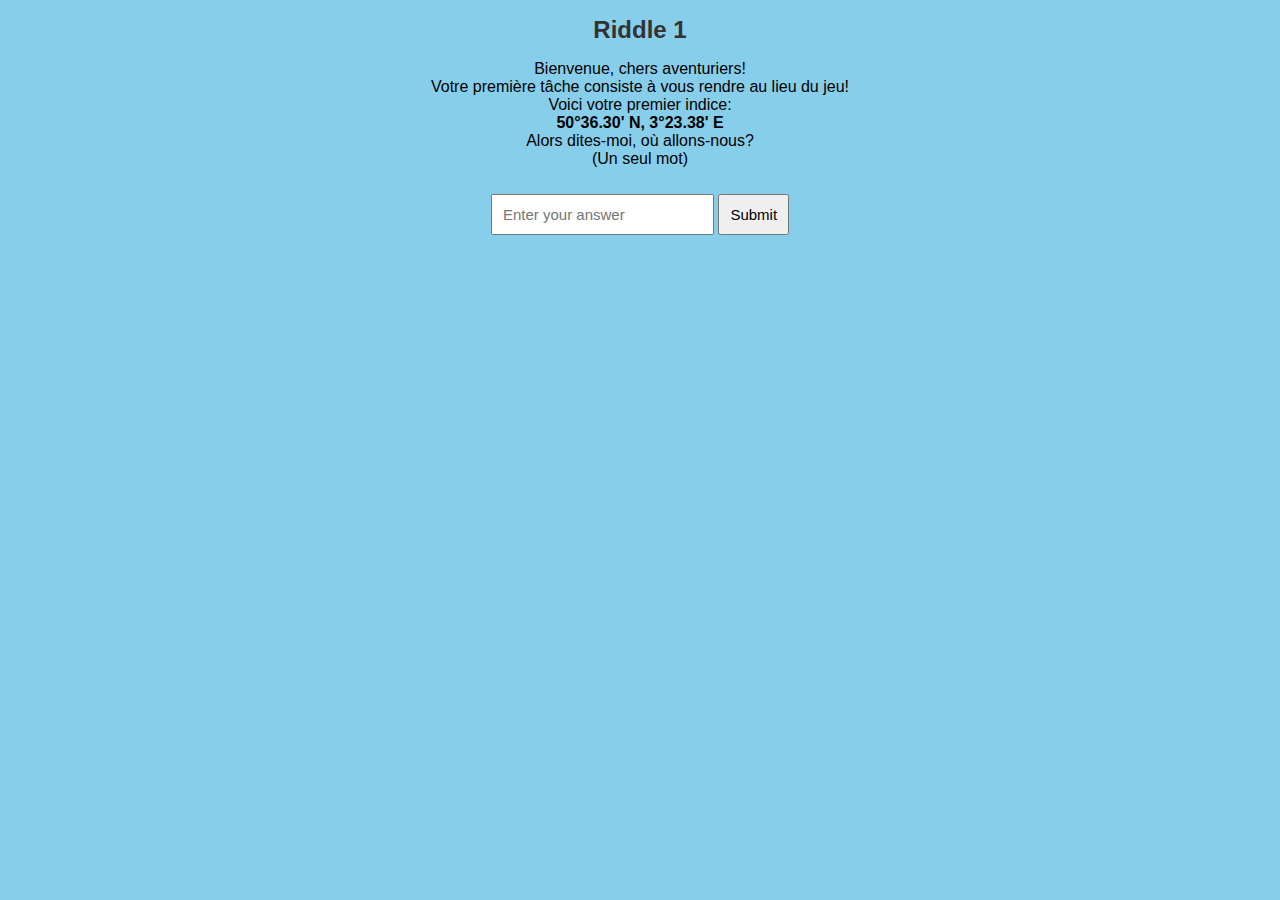
<file: index.html>
<!DOCTYPE html>
<html lang="en">
<head>
    <meta charset="UTF-8">
    <meta name="viewport" content="width=device-width, initial-scale=1.0">
    <title>Riddle 1</title>
    <link rel="stylesheet" href="style.css">
    <script>
        function checkAnswer() {
            const answer = document.getElementById("answer").value.toLowerCase().trim();
            const correctAnswer = "tournai"; // Change this for each riddle
            
            if (answer === correctAnswer) {
                window.location.href = "riddle2.html"; // Move to next riddle
            } else {
                alert("Mauvaise réponse, réessayez!");
            }
        }
    </script>
</head>
<body>
    <h1>Riddle 1</h1>
    <p>Bienvenue, chers aventuriers!<br>
       Votre première tâche consiste à vous rendre au lieu du jeu!<br>
        Voici votre premier indice:<br>
        <strong>50°36.30' N, 3°23.38' E</strong><br>
      Alors dites-moi, où allons-nous?<br>
    (Un seul mot)</p>

    <input type="text" id="answer" placeholder="Enter your answer">
    <button onclick="checkAnswer()">Submit</button>
</body>
</html>
</file>
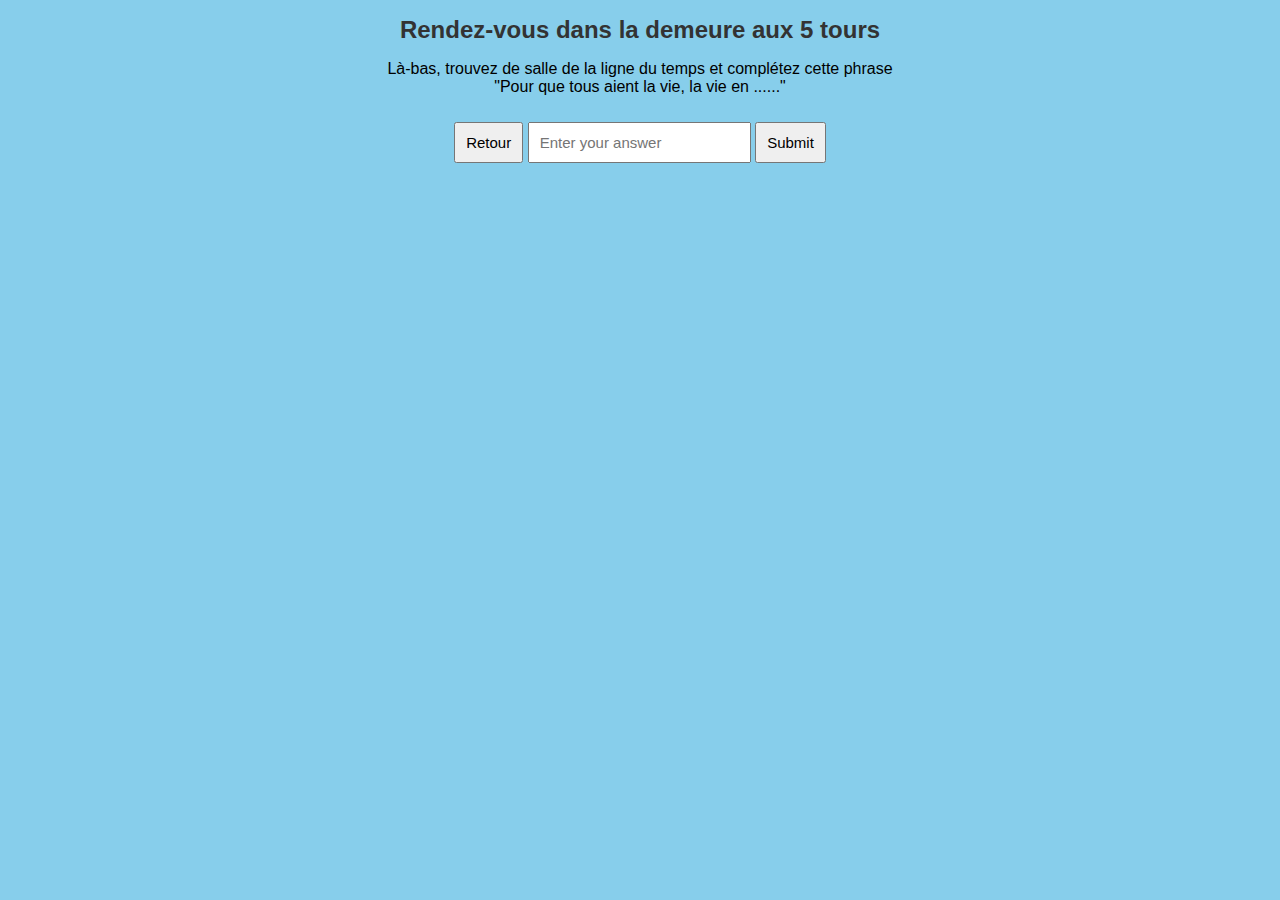
<file: cathédrale.html>
<!DOCTYPE html>
<html lang="en">
<head>
    <meta charset="UTF-8">
    <meta name="viewport" content="width=device-width, initial-scale=1.0">
    <title>Riddle 1</title>
    <link rel="stylesheet" href="style.css">
    <script>
        function checkAnswer() {
            const answer = document.getElementById("answer").value.toLowerCase().trim();
            const correctAnswer = "abondance"; // Change this for each riddle
            
            if (answer === correctAnswer) {
                window.location.href = "riddle2.html"; // Move to next riddle
            } else {
                alert("Mauvaise réponse, réessayez!");
            }
        }
    </script>
</head>
<body>
    <h1>Rendez-vous dans la demeure aux 5 tours</h1>
    <p>Là-bas, trouvez de salle de la ligne du temps et complétez cette phrase<br>
      "Pour que tous aient la vie, la vie en ......"<br>
     </p>
  
 <button onclick="window.location.href='pont.html'">Retour</button>    
    <input type="text" id="answer" placeholder="Enter your answer">
    <button onclick="checkAnswer()">Submit</button>
</body>
</html>
</file>
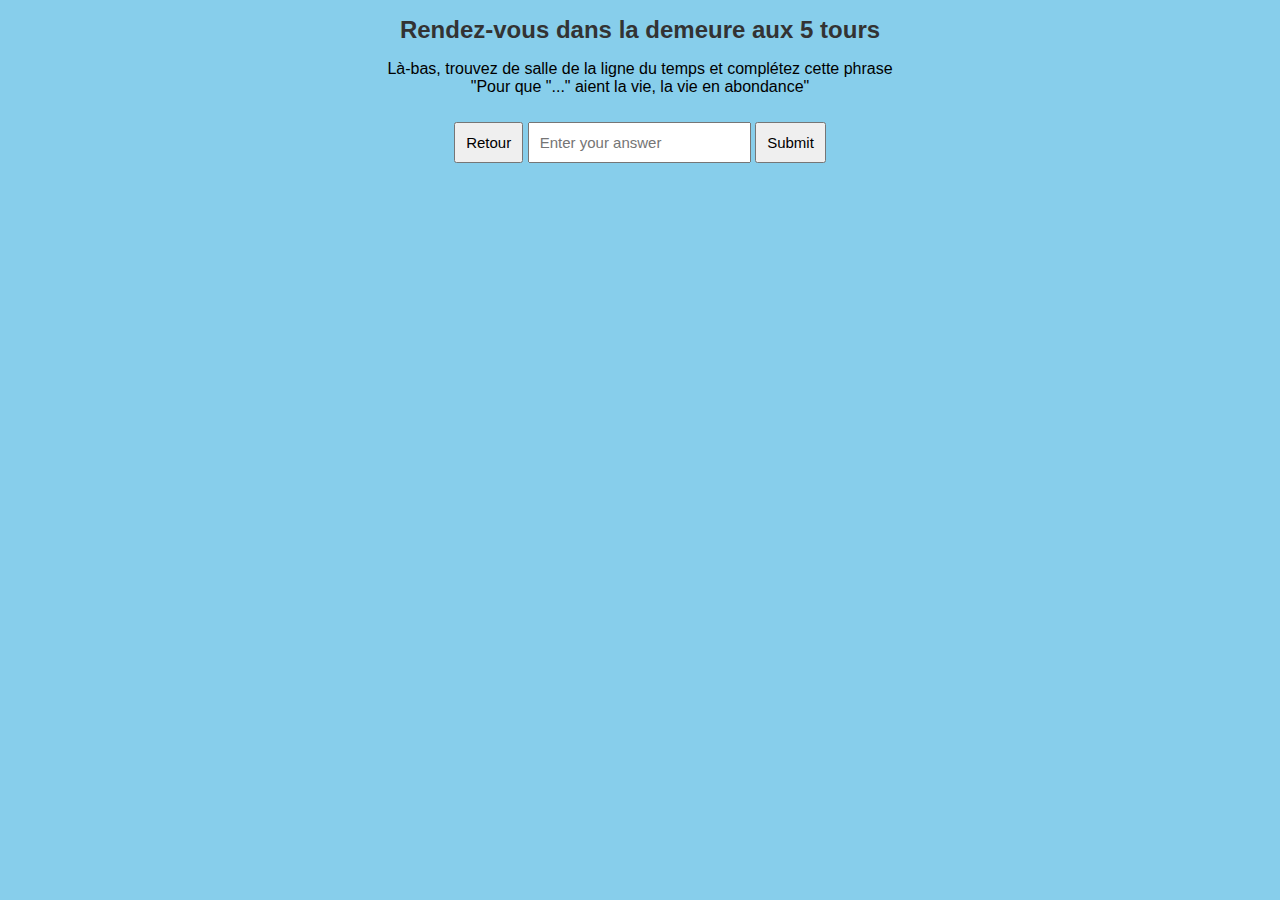
<file: demeure.html>
<!DOCTYPE html>
<html lang="en">
<head>
    <meta charset="UTF-8">
    <meta name="viewport" content="width=device-width, initial-scale=1.0">
    <title>Riddle 1</title>
    <link rel="stylesheet" href="style.css">
    <script>
        function checkAnswer() {
            const answer = document.getElementById("answer").value.toLowerCase().trim();
            const correctAnswer = "abondance"; // Change this for each riddle
            
            if (answer === correctAnswer) {
                window.location.href = "riddle2.html"; // Move to next riddle
            } else {
                alert("Mauvaise réponse, réessayez!");
            }
        }
    </script>
</head>
<body>
    <h1>Rendez-vous dans la demeure aux 5 tours</h1>
    <p>Là-bas, trouvez de salle de la ligne du temps et complétez cette phrase<br>
      "Pour que "..." aient la vie, la vie en abondance"<br>
     </p>
  
 <button onclick="window.location.href='pont.html'">Retour</button>    
    <input type="text" id="answer" placeholder="Enter your answer">
    <button onclick="checkAnswer()">Submit</button>
</body>
</html>
</file>
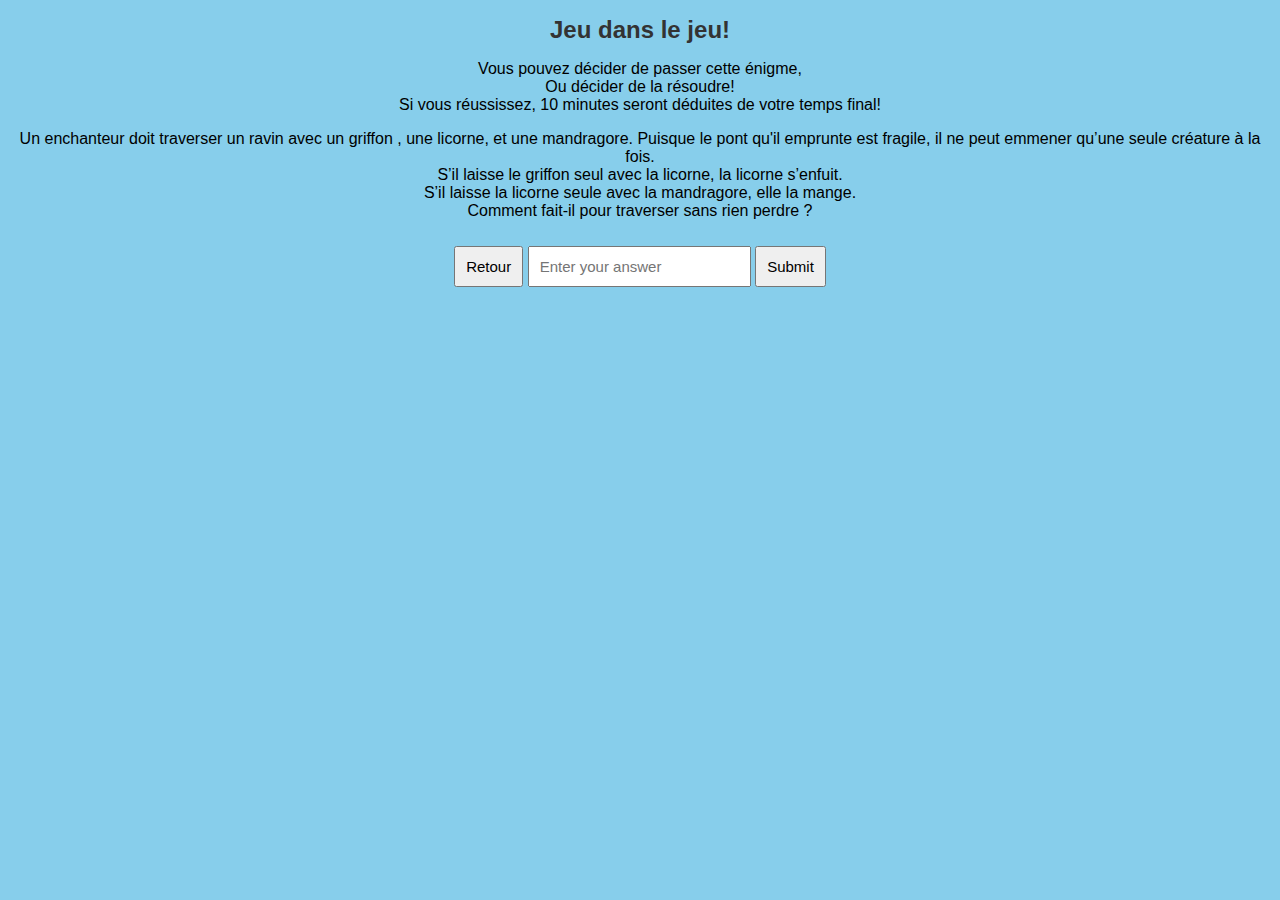
<file: enigme.html>
<!DOCTYPE html>
<html lang="en">
<head>
    <meta charset="UTF-8">
    <meta name="viewport" content="width=device-width, initial-scale=1.0">
    <title>Soluce race</title>
    <link rel="stylesheet" href="style.css">
    <script>
        function checkAnswer() {
            const answer = document.getElementById("answer").value.toLowerCase().trim();
            const correctAnswer = "1"; // Change this for each riddle
            
            if (answer === correctAnswer) {
                window.location.href = "pont.html"; // Move to next riddle
            } else {
                alert("Mauvaise réponse, réessayez!");
            }
        }
    </script>
</head>
<body>
    <h1>Jeu dans le jeu!</h1>
    <p>Vous pouvez décider de passer cette énigme,<br>
       Ou décider de la résoudre!<br>
      Si vous réussissez, 10 minutes seront déduites de votre temps final!</p>
   <p>Un enchanteur doit traverser un ravin avec un griffon , une licorne, et une mandragore. Puisque le pont qu'il emprunte est fragile, il ne peut emmener qu’une seule créature à la fois. <br>

S’il laisse le griffon seul avec la licorne, la licorne s’enfuit.<br>
S’il laisse la licorne seule avec la mandragore, elle la mange.<br>

Comment fait-il pour traverser sans rien perdre ?</p>
  
 <button onclick="window.location.href='pont.html'">Retour</button>    
    <input type="text" id="answer" placeholder="Enter your answer">
    <button onclick="checkAnswer()">Submit</button>
</body>
</html>
</file>
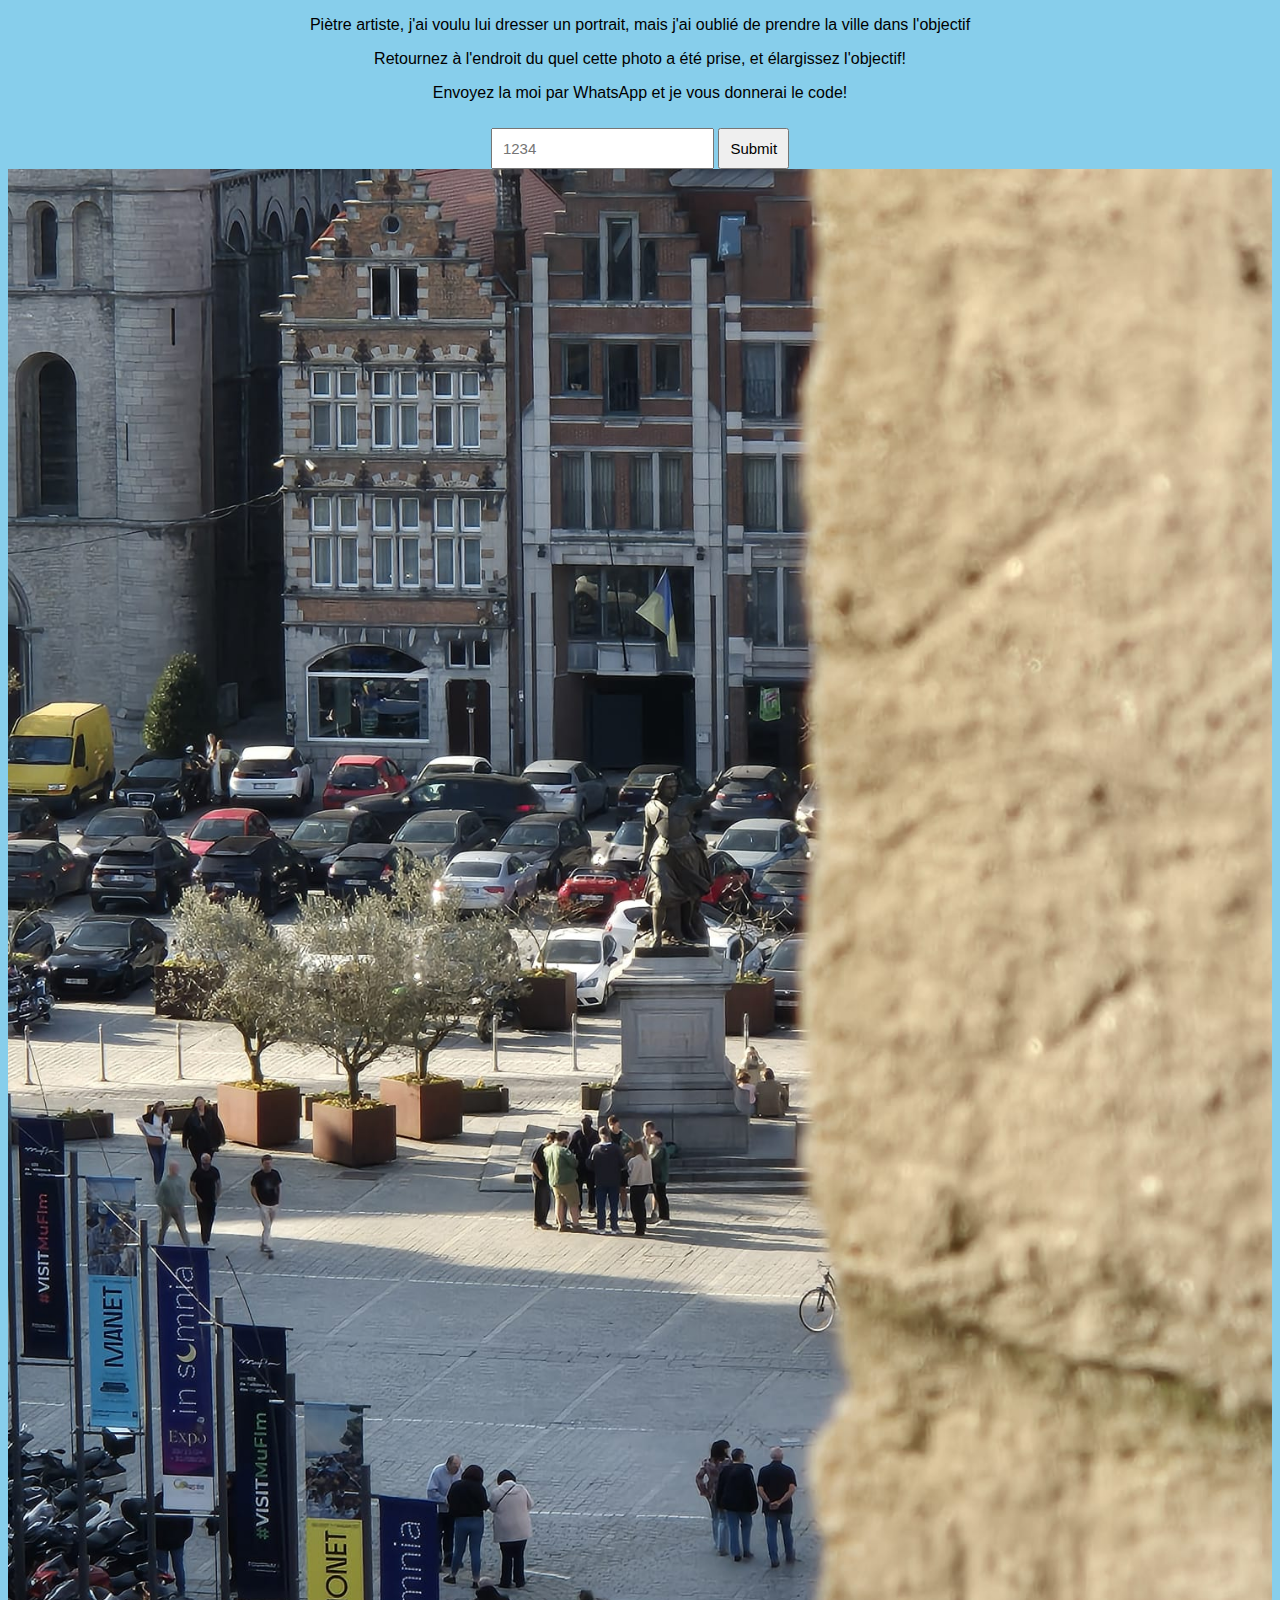
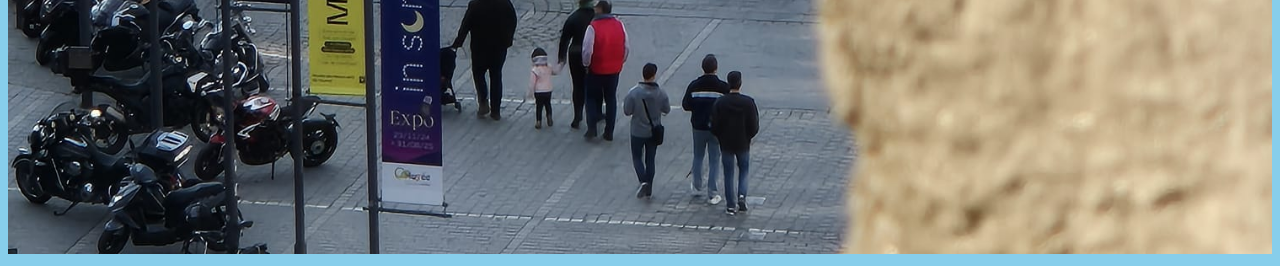
<file: photo.html>
<!DOCTYPE html>
<html lang="en">
<head>
    <meta charset="UTF-8">
    <meta name="viewport" content="width=device-width, initial-scale=1.0">
    <title>Soluce race</title>
      <link rel="stylesheet" href="style.css">
     <script>
        function checkAnswer() {
            const answer = document.getElementById("answer").value.toLowerCase().trim();
            const correctAnswer = "1804"; // Change this for each riddle
            
            if (answer === correctAnswer) {
                window.location.href = "enigme.html"; // Move to next riddle
            } else {
                alert("Mauvaise réponse, réessayez!");
            }
        }
    </script>
</head>
<body>
    
    <p>Piètre artiste, j'ai voulu lui dresser un portrait, mais j'ai oublié de prendre la ville dans l'objectif</p>
    <p>Retournez à l'endroit du quel cette photo a été prise, et élargissez l'objectif!</p>
    <p>Envoyez la moi par WhatsApp et je vous donnerai le code!</p>

    <input type="text" id="answer" placeholder="1234">
    <button onclick="checkAnswer()">Submit</button>

    <img src="ce721bd3-ddbb-49d3-8e20-7578e0669b00.jpeg" alt="Clue Image" style="max-width: 100%; height: auto;">

</body>
</html>
</file>
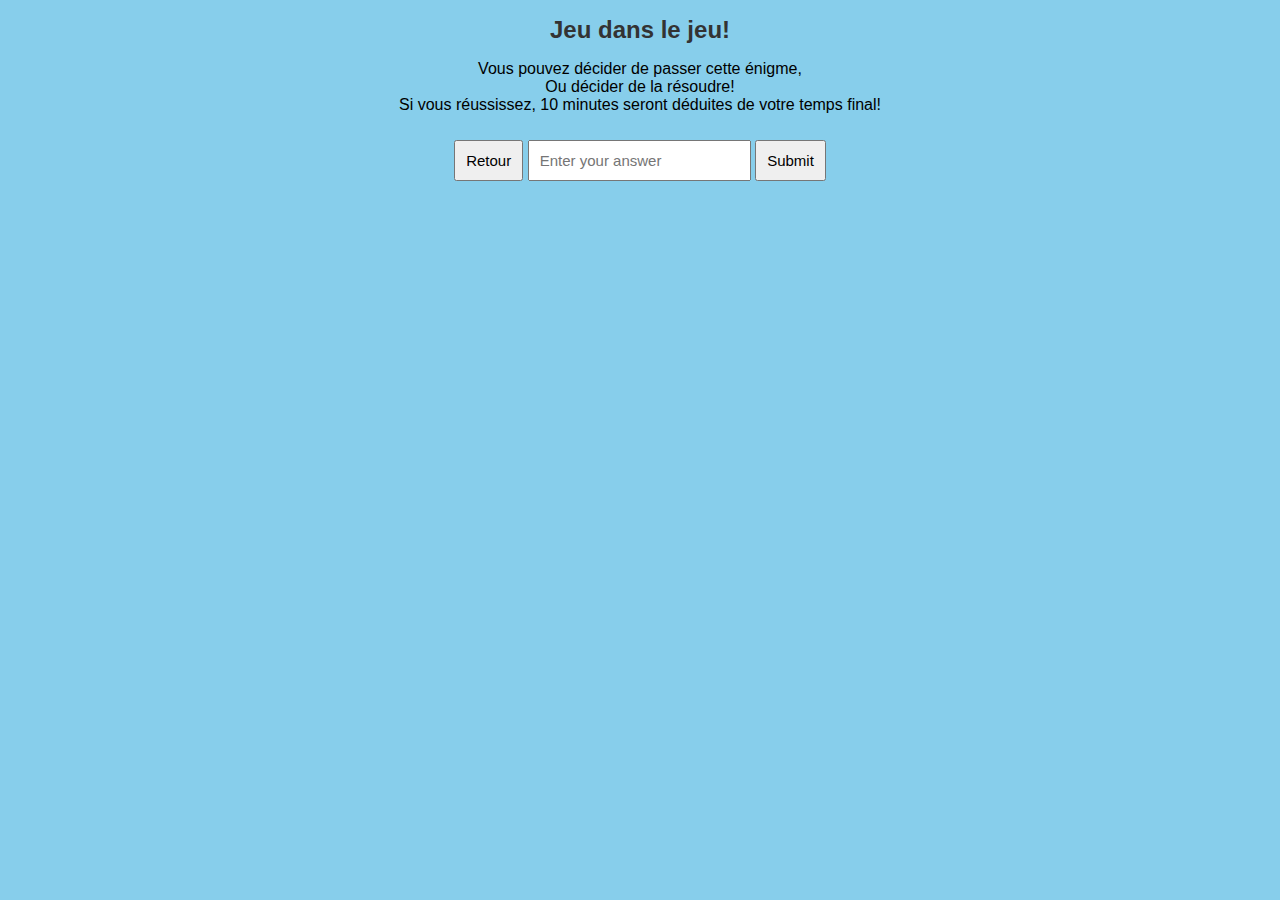
<file: pont.html>
<!DOCTYPE html>
<html lang="en">
<head>
    <meta charset="UTF-8">
    <meta name="viewport" content="width=device-width, initial-scale=1.0">
    <title>Riddle 1</title>
    <link rel="stylesheet" href="style.css">
    <script>
        function checkAnswer() {
            const answer = document.getElementById("answer").value.toLowerCase().trim();
            const correctAnswer = "tournai"; // Change this for each riddle
            
            if (answer === correctAnswer) {
                window.location.href = "riddle2.html"; // Move to next riddle
            } else {
                alert("Mauvaise réponse, réessayez!");
            }
        }
    </script>
</head>
<body>
    <h1>Jeu dans le jeu!</h1>
    <p>Vous pouvez décider de passer cette énigme,<br>
       Ou décider de la résoudre!<br>
      Si vous réussissez, 10 minutes seront déduites de votre temps final!</p>
  
 <button onclick="window.location.href='pont.html'">Retour</button>    
    <input type="text" id="answer" placeholder="Enter your answer">
    <button onclick="checkAnswer()">Submit</button>
</body>
</html>
</file>
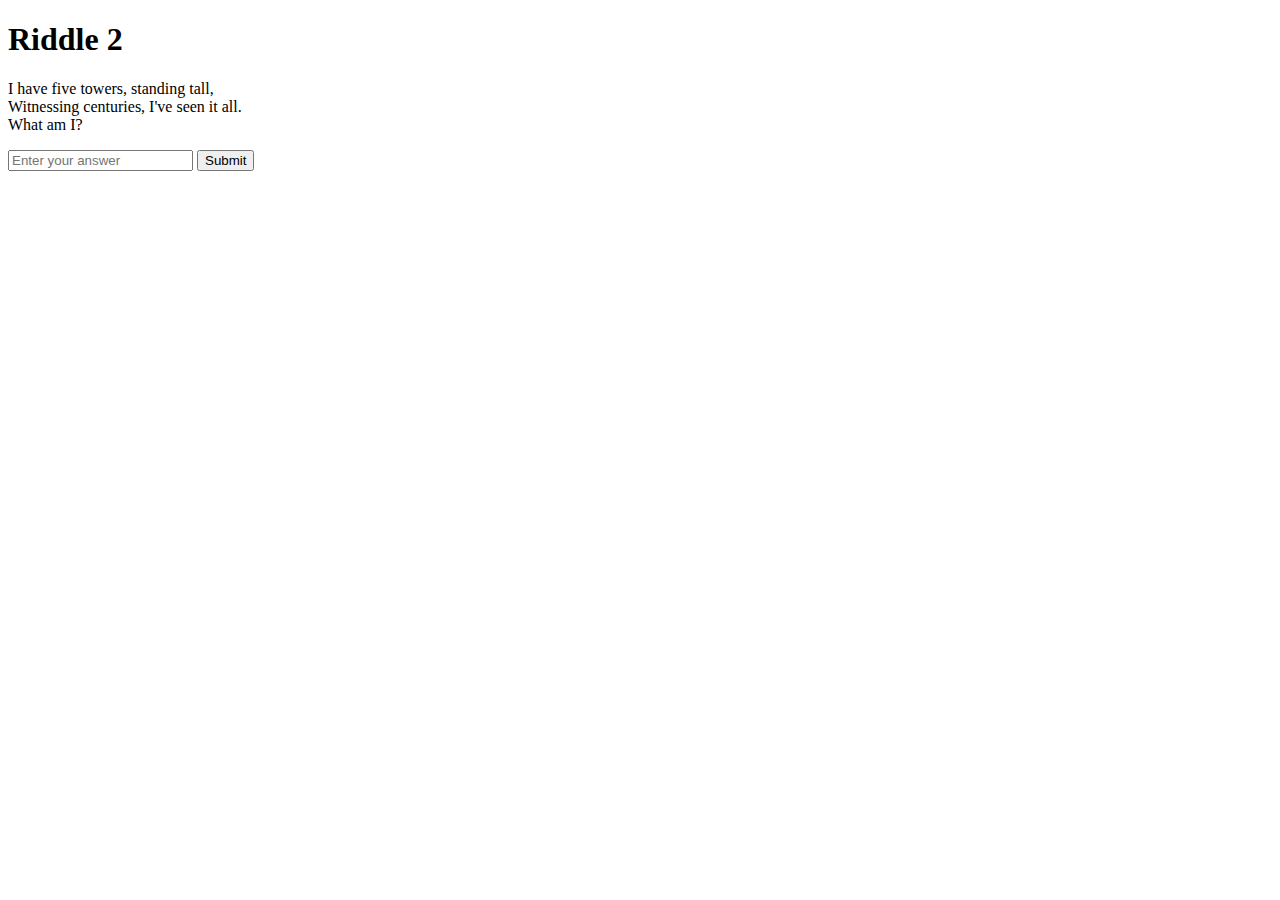
<file: Riddle2.html>
<!DOCTYPE html>
<html lang="en">
<head>
    <meta charset="UTF-8">
    <meta name="viewport" content="width=device-width, initial-scale=1.0">
    <title>Riddle 2</title>
    <script>
        function checkAnswer() {
            const answer = document.getElementById("answer").value.toLowerCase().trim();
            const correctAnswer = "cathedral"; // Change this for each riddle
            
            if (answer === correctAnswer) {
                window.location.href = "riddle3.html";
            } else {
                alert("Incorrect answer. Try again!");
            }
        }
    </script>
</head>
<body>
    <h1>Riddle 2</h1>
    <p>I have five towers, standing tall,<br>
       Witnessing centuries, I've seen it all.<br>
       What am I?</p>

    <input type="text" id="answer" placeholder="Enter your answer">
    <button onclick="checkAnswer()">Submit</button>
</body>
</html>
</file>
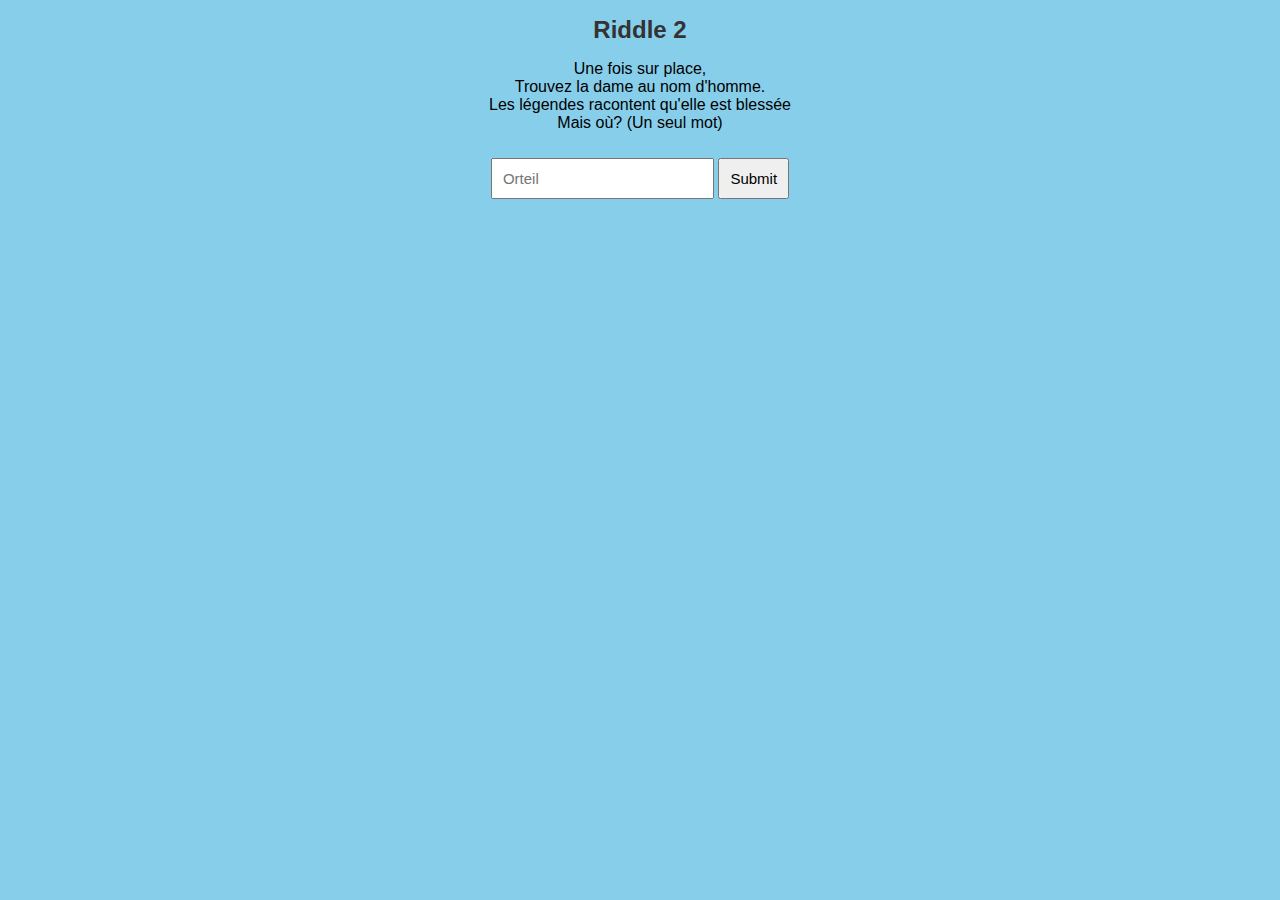
<file: riddle2.html>
<!DOCTYPE html>
<html lang="en">
<head>
    <meta charset="UTF-8">
    <meta name="viewport" content="width=device-width, initial-scale=1.0">
    <title>Riddle 2</title>
      <link rel="stylesheet" href="style.css">
    <script>
        function checkAnswer() {
            const answer = document.getElementById("answer").value.toLowerCase().trim();
            const correctAnswer = "bras"; // Change this for each riddle
            
            if (answer === correctAnswer) {
                window.location.href = "photo.html";
            } else {
                alert("Mauvaise réponse, réessayez!");
            }
        }
    </script>
</head>
<body>
    <h1>Riddle 2</h1>
    <p>Une fois sur place,<br>
    Trouvez la dame au nom d'homme.<br>
       Les légendes racontent qu'elle est blessée<br>
       Mais où? (Un seul mot)</p>

    <input type="text" id="answer" placeholder="Orteil">
    <button onclick="checkAnswer()">Submit</button>
</body>
</html>
</file>
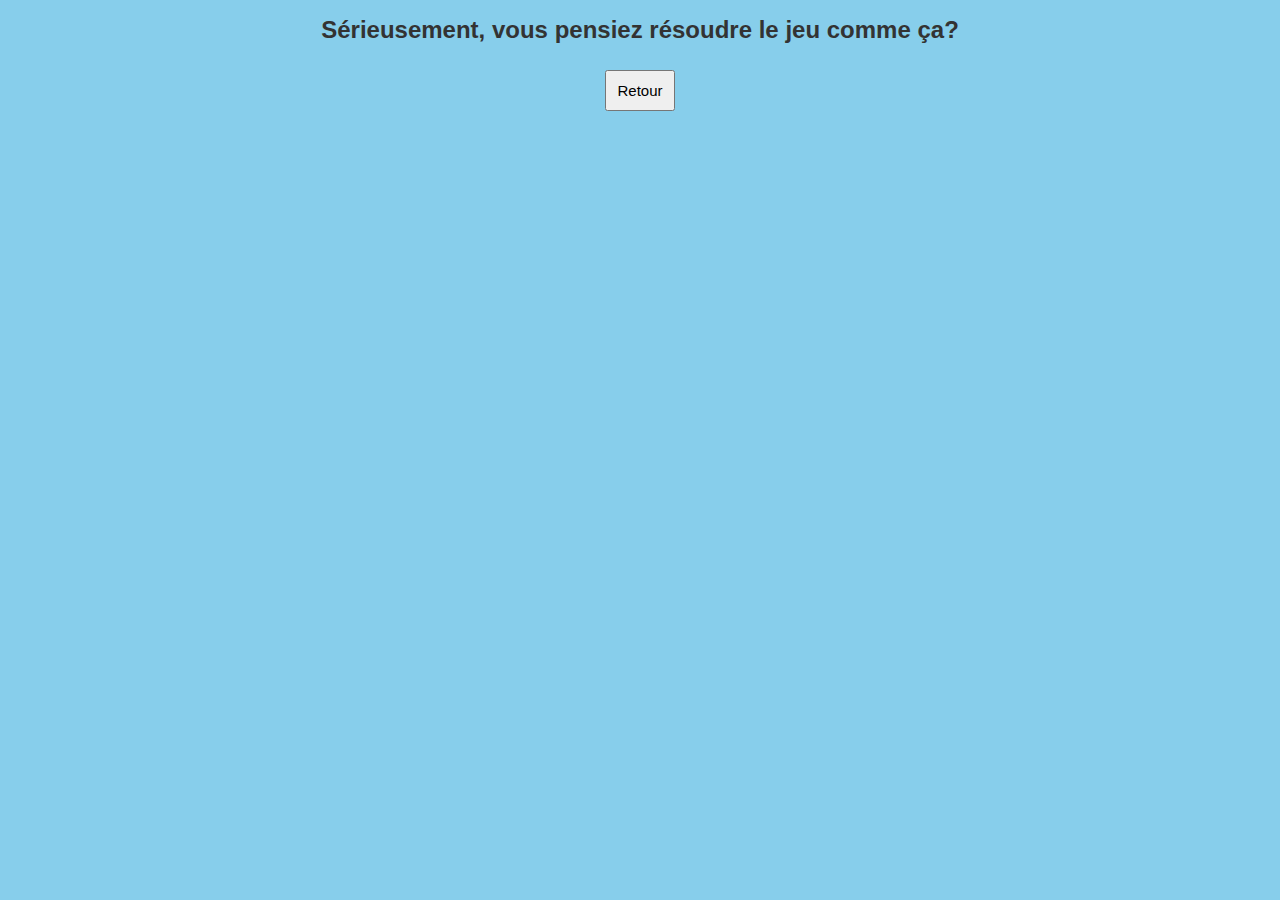
<file: riddle3.html>
<!DOCTYPE html>
<html lang="en">
<head>
    <meta charset="UTF-8">
    <meta name="viewport" content="width=device-width, initial-scale=1.0">
    <title>Quel échec!</title>
  <link rel="stylesheet" href="style.css">
</head>
<body>
    <h1><strong>Sérieusement, vous pensiez résoudre le jeu comme ça?</strong></h1>
    
   <button onclick="window.location.href='riddle2.html'">Retour</button>    
    
</body>
</html>
</file>
<file: style.css>
body {
    font-family: Arial, sans-serif;
    text-align: center;
    background-color: #87CEEB;
}

h1 {
    color: #333;
    font-size: 24px; /* Example font size for h1 */
}

p {
    font-size: 16px; /* Example font size for paragraphs */
}

input, button {
    padding: 10px;
    font-size: 15px;
    margin-top: 10px;
}
</file>
